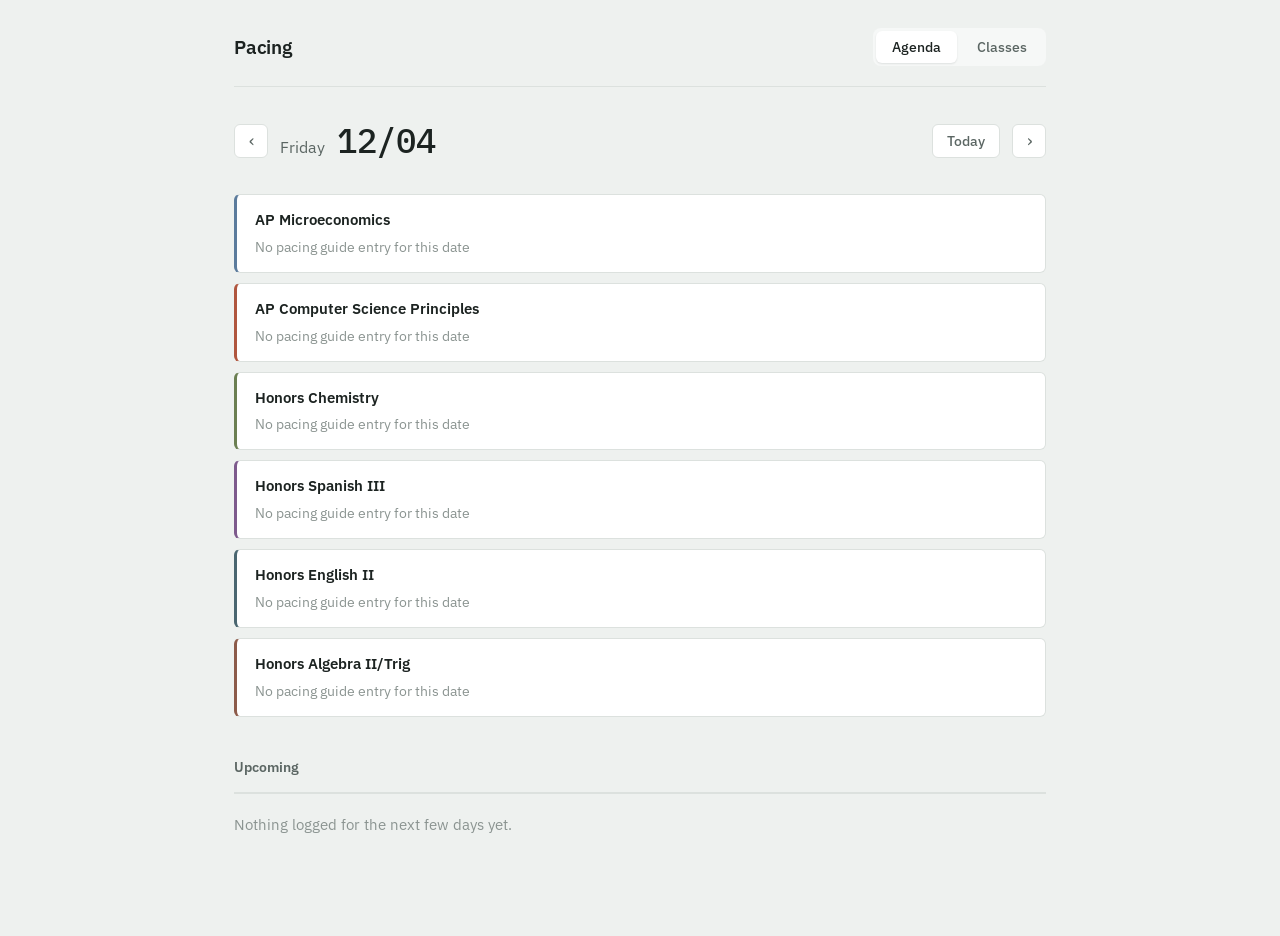
<file: pacing-agenda.html>
<!DOCTYPE html>
<!--
  Pacing — a homework agenda built from your class pacing guides.
  Single self-contained file: paste this whole thing into any static
  page/host (its own .html file, GitHub Pages, Netlify, a "custom code"
  block, etc.) and it works with no build step and no server.

  Data lives in the browser's localStorage, per-browser. If you want it
  on your phone too, use the Export/Import buttons on the Classes tab
  to move a backup file between devices.

  One optional dependency: Google Fonts (IBM Plex). If that CDN is
  blocked on wherever you host this, it falls back to system fonts
  automatically — nothing breaks.
-->
<html lang="en">
<head>
<meta charset="UTF-8" />
<meta name="viewport" content="width=device-width, initial-scale=1.0" />
<title>Pacing</title>
<link rel="preconnect" href="https://fonts.googleapis.com">
<link rel="preconnect" href="https://fonts.gstatic.com" crossorigin>
<link href="https://fonts.googleapis.com/css2?family=IBM+Plex+Mono:wght@400;500;600&family=IBM+Plex+Sans:wght@400;500;600;700&display=swap" rel="stylesheet">
<style>
  :root {
    --paper: #EEF1EF;
    --surface: #FFFFFF;
    --surface-2: #F6F8F7;
    --ink: #1C2321;
    --ink-soft: #5B6663;
    --ink-faint: #8B9491;
    --line: #DCE1DE;
    --line-strong: #C3CAC6;
    --accent: #2F5D4E;
    --accent-ink: #1F4438;
    --accent-soft: #E1EBE6;
    --highlight: #A8650E;
    --highlight-soft: #F6E6CC;
    --danger: #A3403A;
    --danger-soft: #F5E1DF;
    --radius: 6px;
    --shadow-modal: 0 16px 44px rgba(20, 30, 26, 0.20);
    --font-sans: 'IBM Plex Sans', -apple-system, BlinkMacSystemFont, 'Segoe UI', Helvetica, Arial, sans-serif;
    --font-mono: 'IBM Plex Mono', 'SFMono-Regular', Consolas, 'Liberation Mono', monospace;
  }

  * { box-sizing: border-box; }
  html, body {
    margin: 0; padding: 0;
    background: var(--paper);
    color: var(--ink);
    font-family: var(--font-sans);
    font-size: 15px;
    line-height: 1.5;
    -webkit-font-smoothing: antialiased;
  }
  button, input, textarea { font-family: inherit; font-size: inherit; color: inherit; }
  h1, h2, h3, p { margin: 0; }

  .app { max-width: 860px; margin: 0 auto; padding: 0 24px 72px; min-height: 100vh; }

  .topbar {
    display: flex; align-items: center; justify-content: space-between; flex-wrap: wrap; gap: 12px;
    padding: 28px 0 20px;
    border-bottom: 1px solid var(--line);
    margin-bottom: 28px;
  }
  .brand { font-weight: 600; font-size: 19px; letter-spacing: -0.01em; }

  .tabs { display: flex; gap: 4px; background: var(--surface-2); padding: 3px; border-radius: 8px; }
  .tab {
    border: none; background: transparent; padding: 7px 16px; border-radius: 6px;
    font-size: 14px; font-weight: 500; color: var(--ink-soft); cursor: pointer;
    transition: background 0.15s ease, color 0.15s ease;
  }
  .tab.active { background: var(--surface); color: var(--ink); box-shadow: 0 1px 2px rgba(20,30,26,0.10); }
  .tab:hover:not(.active) { color: var(--ink); }

  button:focus-visible, input:focus-visible, textarea:focus-visible, .day-card:focus-visible, .class-card:focus-visible {
    outline: 2px solid var(--accent); outline-offset: 2px;
  }

  .view { display: none; }
  .view.active { display: block; }

  /* ---- Date strip ---- */
  .date-strip { display: flex; align-items: center; gap: 12px; margin-bottom: 28px; }
  .icon-btn {
    width: 34px; height: 34px; border: 1px solid var(--line); background: var(--surface);
    border-radius: var(--radius); font-size: 18px; cursor: pointer;
    display: flex; align-items: center; justify-content: center; color: var(--ink-soft);
    flex-shrink: 0;
  }
  .icon-btn:hover { border-color: var(--line-strong); color: var(--ink); }

  .date-display { flex: 1; display: flex; align-items: baseline; gap: 12px; min-width: 0; flex-wrap: wrap; }
  .weekday { font-size: 16px; color: var(--ink-soft); }
  .datenum { font-family: var(--font-mono); font-size: 34px; font-weight: 500; letter-spacing: -0.01em; }

  .btn-ghost {
    border: 1px solid var(--line); background: var(--surface); padding: 7px 14px; border-radius: var(--radius);
    font-size: 13.5px; font-weight: 500; cursor: pointer; color: var(--ink-soft); white-space: nowrap;
  }
  .btn-ghost:hover { border-color: var(--line-strong); color: var(--ink); }

  .btn-primary {
    border: 1px solid var(--accent); background: var(--accent); color: #fff; padding: 8px 16px;
    border-radius: var(--radius); font-size: 13.5px; font-weight: 500; cursor: pointer; white-space: nowrap;
  }
  .btn-primary:hover { background: var(--accent-ink); border-color: var(--accent-ink); }

  .btn-danger {
    border: 1px solid var(--danger); background: transparent; color: var(--danger); padding: 7px 14px;
    border-radius: var(--radius); font-size: 13.5px; font-weight: 500; cursor: pointer;
  }
  .btn-danger:hover { background: var(--danger-soft); }

  /* ---- Agenda ---- */
  .agenda-list { display: flex; flex-direction: column; gap: 10px; margin-bottom: 40px; }

  .day-card {
    display: block; width: 100%; text-align: left; font: inherit; color: inherit;
    background: var(--surface); border: 1px solid var(--line); border-left: 3px solid var(--class-color, var(--accent));
    border-radius: var(--radius); padding: 14px 18px; cursor: pointer;
    transition: border-color 0.15s ease;
  }
  .day-card:hover { border-color: var(--line-strong); }
  .day-card-head { display: flex; align-items: center; justify-content: space-between; gap: 10px; margin-bottom: 6px; }
  .day-card-head-left { display: flex; align-items: center; gap: 8px; flex-wrap: wrap; min-width: 0; }
  .day-card-class { font-weight: 600; font-size: 14.5px; }
  .edit-hint { opacity: 0; font-size: 12px; color: var(--ink-faint); transition: opacity 0.15s ease; flex-shrink: 0; }
  .day-card:hover .edit-hint { opacity: 1; }
  .badge-note {
    background: var(--highlight-soft); color: var(--highlight); font-size: 12px; font-weight: 500;
    padding: 3px 9px; border-radius: 100px; white-space: nowrap;
  }
  .day-card-topic { color: var(--ink-soft); font-size: 14px; margin-bottom: 4px; }
  .day-card-hw { font-size: 14.5px; }
  .day-card-hw .label { color: var(--ink-faint); margin-right: 6px; }
  .day-card-empty { color: var(--ink-faint); font-size: 14px; }

  .section-heading { font-size: 14px; font-weight: 600; color: var(--ink-soft); margin: 0 0 14px; }

  .upcoming-list { display: flex; flex-direction: column; border-top: 1px solid var(--line); }
  .upcoming-row {
    display: grid; grid-template-columns: 84px 1fr; gap: 16px; padding: 12px 0;
    border-bottom: 1px solid var(--line); font-size: 14px;
  }
  .upcoming-date { font-family: var(--font-mono); color: var(--ink-soft); font-size: 13px; padding-top: 1px; }
  .upcoming-items { display: flex; flex-direction: column; gap: 6px; }
  .upcoming-item { display: flex; gap: 8px; align-items: baseline; flex-wrap: wrap; }
  .upcoming-item .dot { width: 7px; height: 7px; border-radius: 50%; flex-shrink: 0; }
  .upcoming-item .cls { color: var(--ink-soft); font-size: 13px; }

  .empty-state { padding: 28px 0; color: var(--ink-faint); }
  .empty-state.bordered { border-top: 1px solid var(--line); padding-top: 20px; }
  button.link { color: var(--accent); background: none; border: none; padding: 0; cursor: pointer; text-decoration: underline; font-size: inherit; }

  /* ---- Classes ---- */
  .classes-header { display: flex; align-items: center; justify-content: space-between; margin-bottom: 20px; flex-wrap: wrap; gap: 12px; }
  .page-title { font-size: 20px; font-weight: 600; }
  .classes-actions { display: flex; gap: 8px; flex-wrap: wrap; }

  .class-grid { display: grid; grid-template-columns: repeat(auto-fill, minmax(210px, 1fr)); gap: 12px; }
  .class-card {
    background: var(--surface); border: 1px solid var(--line); border-left: 3px solid var(--class-color, var(--accent));
    border-radius: var(--radius); padding: 16px; cursor: pointer; text-align: left; font: inherit; color: inherit;
  }
  .class-card:hover { border-color: var(--line-strong); }
  .class-card-name { font-weight: 600; font-size: 15px; margin-bottom: 4px; word-break: break-word; }
  .class-card-meta { font-size: 12.5px; color: var(--ink-faint); }
  .add-class-card {
    border: 1px dashed var(--line-strong); background: transparent; border-radius: var(--radius);
    display: flex; align-items: center; justify-content: center; color: var(--ink-soft);
    font-size: 14px; font-weight: 500; cursor: pointer; min-height: 74px;
  }
  .add-class-card:hover { border-color: var(--accent); color: var(--accent); }

  /* ---- Modal ---- */
  .modal-overlay {
    position: fixed; inset: 0; background: rgba(20, 30, 26, 0.35);
    display: flex; align-items: flex-start; justify-content: center;
    padding: 40px 16px; overflow-y: auto; z-index: 100;
  }
  .modal-overlay[hidden] { display: none; }
  .modal {
    background: var(--surface); border-radius: 10px; box-shadow: var(--shadow-modal);
    width: 100%; max-width: 720px; padding: 22px 26px 26px;
  }
  .modal-small { max-width: 400px; }

  .modal-head { display: flex; align-items: flex-start; justify-content: space-between; gap: 12px; margin-bottom: 4px; }
  .modal-title-row { display: flex; align-items: center; gap: 10px; flex: 1; min-width: 0; }
  .class-name-input {
    font-size: 18px; font-weight: 600; border: 1px solid transparent; background: transparent;
    padding: 4px 6px; border-radius: 5px; width: 100%; min-width: 0;
  }
  .class-name-input:hover, .class-name-input:focus { border-color: var(--line); background: var(--surface-2); }

  .color-swatch {
    width: 22px; height: 22px; border-radius: 50%; border: none; cursor: pointer; flex-shrink: 0;
    background: var(--class-color); box-shadow: 0 0 0 1px var(--line-strong);
  }
  .color-picker { display: flex; gap: 8px; flex-wrap: wrap; padding: 10px 0 6px 32px; }
  .color-picker[hidden] { display: none; }
  .color-picker .dot { width: 22px; height: 22px; border-radius: 50%; cursor: pointer; border: 2px solid transparent; padding: 0; }
  .color-picker .dot.selected { border-color: var(--ink); }

  .close-x { background: none; border: none; font-size: 20px; color: var(--ink-faint); cursor: pointer; padding: 2px 4px; line-height: 1; }
  .close-x:hover { color: var(--ink); }

  .field-label { font-size: 13px; font-weight: 500; color: var(--ink-soft); margin: 16px 0 6px; }
  .field-hint { font-size: 12px; color: var(--ink-faint); margin: 8px 0 0; }

  textarea.paste-box {
    width: 100%; min-height: 96px; border: 1px solid var(--line); border-radius: var(--radius);
    padding: 10px 12px; font-family: var(--font-mono); font-size: 12.5px; line-height: 1.55; resize: vertical;
  }
  textarea.paste-box:focus { border-color: var(--accent); outline: none; }

  .parse-row { display: flex; justify-content: flex-end; margin-top: 8px; }

  .entries-block { margin-top: 20px; border-top: 1px solid var(--line); padding-top: 16px; }
  .entries-head { margin-bottom: 10px; }
  .entries-head h3 { font-size: 14px; font-weight: 600; }

  .entries-table-wrap { max-height: 320px; overflow-y: auto; border: 1px solid var(--line); border-radius: var(--radius); }
  .entries-table-head, .entry-row {
    display: grid; grid-template-columns: 136px 1fr 1fr 120px 28px; gap: 8px; align-items: center;
  }
  .entries-table-head {
    padding: 8px 8px; font-size: 11.5px; font-weight: 600; color: var(--ink-faint);
    border-bottom: 1px solid var(--line); background: var(--surface-2); position: sticky; top: 0;
  }
  .entry-row { padding: 6px 8px; border-bottom: 1px solid var(--line); }
  .entry-row:last-of-type { border-bottom: none; }
  .entry-row.new-row { animation: highlightRow 1.6s ease; }
  @keyframes highlightRow { 0% { background: var(--accent-soft); } 100% { background: transparent; } }
  .entry-row input {
    border: 1px solid transparent; background: transparent; padding: 5px 6px; border-radius: 4px;
    font-size: 13px; width: 100%; min-width: 0;
  }
  .entry-row input:hover { background: var(--surface-2); }
  .entry-row input:focus { background: var(--surface); border-color: var(--accent); outline: none; }
  .entry-row input[type="date"] { font-family: var(--font-mono); font-size: 12px; padding: 5px 2px; }
  .entry-row .row-delete { background: none; border: none; color: var(--ink-faint); cursor: pointer; font-size: 15px; padding: 4px; }
  .entry-row .row-delete:hover { color: var(--danger); }

  .add-entry-row { padding: 10px 8px; }
  .add-entry-row button { font-size: 13px; color: var(--accent); background: none; border: none; cursor: pointer; font-weight: 500; padding: 4px 0; }
  .add-entry-row button:hover { text-decoration: underline; }

  .modal-footer { display: flex; justify-content: space-between; align-items: center; gap: 12px; margin-top: 22px; padding-top: 16px; border-top: 1px solid var(--line); }

  .confirm-text { font-size: 14.5px; margin-bottom: 20px; }
  .confirm-actions { display: flex; justify-content: flex-end; gap: 10px; }

  @media (max-width: 640px) {
    .app { padding: 0 16px 56px; }
    .topbar { padding: 20px 0 16px; }
    .datenum { font-size: 26px; }
    .entries-table-head { display: none; }
    .entry-row { grid-template-columns: 1fr; gap: 4px; padding: 10px 34px 10px 8px; position: relative; }
    .entry-row .row-delete { position: absolute; top: 6px; right: 4px; }
    .entry-row input { border: 1px solid var(--line); margin-bottom: 2px; }
    .entry-row input[type="date"] { max-width: 160px; }
    .color-picker { padding-left: 0; }
  }

  @media (prefers-reduced-motion: reduce) {
    * { transition: none !important; animation: none !important; }
  }
</style>
</head>
<body>
<noscript><div style="padding:40px;text-align:center;color:#5B6663;">This tool needs JavaScript enabled to work.</div></noscript>

<div class="app">
  <header class="topbar">
    <div class="brand">Pacing</div>
    <nav class="tabs" role="tablist">
      <button class="tab active" data-tab="agenda" role="tab" aria-selected="true">Agenda</button>
      <button class="tab" data-tab="classes" role="tab" aria-selected="false">Classes</button>
    </nav>
  </header>

  <main>
    <section id="view-agenda" class="view active">
      <div class="date-strip">
        <button id="prevDay" class="icon-btn" aria-label="Previous day">‹</button>
        <div class="date-display">
          <span class="weekday" id="weekdayLabel"></span>
          <span class="datenum" id="dateNumLabel"></span>
        </div>
        <button id="todayBtn" class="btn-ghost">Today</button>
        <button id="nextDay" class="icon-btn" aria-label="Next day">›</button>
      </div>

      <div id="agendaList" class="agenda-list"></div>

      <h2 class="section-heading">Upcoming</h2>
      <div id="upcomingList" class="upcoming-list"></div>
    </section>

    <section id="view-classes" class="view">
      <div class="classes-header">
        <h1 class="page-title">Your classes</h1>
        <div class="classes-actions">
          <button id="exportBtn" class="btn-ghost">Export</button>
          <button id="importBtn" class="btn-ghost">Import</button>
          <input type="file" id="importFile" accept="application/json" hidden />
          <button id="addClassBtn" class="btn-primary">Add class</button>
        </div>
      </div>
      <div id="classGrid" class="class-grid"></div>
    </section>
  </main>
</div>

<div id="modalOverlay" class="modal-overlay" hidden>
  <div class="modal" tabindex="-1"></div>
</div>

<div id="confirmOverlay" class="modal-overlay" hidden>
  <div class="modal modal-small" role="alertdialog" aria-modal="true"></div>
</div>

<script>
(function () {
  'use strict';

  /* ============ Storage ============ */
  var STORAGE_KEY = 'pacingAgendaData_v1';
  var memoryFallback = null;
  var usingLocalStorage = (function () {
    try {
      var t = '__pacing_test__';
      window.localStorage.setItem(t, '1');
      window.localStorage.removeItem(t);
      return true;
    } catch (e) { return false; }
  })();

  function loadData() {
    var raw = null;
    if (usingLocalStorage) {
      try { raw = window.localStorage.getItem(STORAGE_KEY); } catch (e) { raw = null; }
    } else {
      raw = memoryFallback;
    }
    if (!raw) return null;
    try { return JSON.parse(raw); } catch (e) { return null; }
  }

  function saveData(data) {
    var raw = JSON.stringify(data);
    if (usingLocalStorage) {
      try { window.localStorage.setItem(STORAGE_KEY, raw); }
      catch (e) { usingLocalStorage = false; memoryFallback = raw; }
    } else {
      memoryFallback = raw;
    }
  }

  function uid() {
    return Math.random().toString(36).slice(2, 10) + Date.now().toString(36).slice(-4);
  }

  var PALETTE = ['#5B7B9C', '#B0563E', '#6B7F52', '#7D5A8C', '#4A6670', '#8C5B4A', '#5C6B8C', '#9C6B7D'];

  function seedData() {
    var names = [
      'AP Microeconomics',
      'AP Computer Science Principles',
      'Honors Chemistry',
      'Honors Spanish III',
      'Honors English II',
      'Honors Algebra II/Trig'
    ];
    return {
      classes: names.map(function (name, i) {
        return { id: uid(), name: name, color: PALETTE[i % PALETTE.length], entries: [] };
      })
    };
  }

  var state = loadData();
  if (!state || !Array.isArray(state.classes)) state = seedData();

  function persist() { saveData(state); }

  /* ============ Date utils ============ */
  function pad2(n) { return String(n).padStart(2, '0'); }
  function isoLocal(d) { return d.getFullYear() + '-' + pad2(d.getMonth() + 1) + '-' + pad2(d.getDate()); }
  function parseIso(iso) {
    var parts = iso.split('-').map(Number);
    return new Date(parts[0], parts[1] - 1, parts[2]);
  }
  function addDays(iso, n) {
    var d = parseIso(iso);
    d.setDate(d.getDate() + n);
    return isoLocal(d);
  }
  var WEEKDAYS = ['Sunday', 'Monday', 'Tuesday', 'Wednesday', 'Thursday', 'Friday', 'Saturday'];
  function formatWeekday(iso) { return WEEKDAYS[parseIso(iso).getDay()]; }
  function formatBig(iso) { var d = parseIso(iso); return pad2(d.getMonth() + 1) + '/' + pad2(d.getDate()); }
  function formatUpcomingDate(iso) {
    var d = parseIso(iso);
    return WEEKDAYS[d.getDay()].slice(0, 3) + ' ' + pad2(d.getMonth() + 1) + '/' + pad2(d.getDate());
  }

  var currentDate = isoLocal(new Date());

  /* ============ Parsing engine ============ */
  var MONTHS = {
    jan: 0, january: 0, feb: 1, february: 1, mar: 2, march: 2, apr: 3, april: 3,
    may: 4, jun: 5, june: 5, jul: 6, july: 6, aug: 7, august: 7,
    sep: 8, sept: 8, september: 8, oct: 9, october: 9, nov: 10, november: 10, dec: 11, december: 11
  };
  var DAYNAME_RE = /^(mon|tue|tues|wed|weds|thu|thur|thurs|fri|sat|sun)[a-z]*\.?,?\s*[-\u2013\u2014:]?\s*/i;
  var EDGE_PUNCT_RE = /^[\s\-\u2013\u2014:,.]+|[\s\-\u2013\u2014:,.]+$/g;

  function schoolYearAnchor() {
    var today = new Date();
    var m = today.getMonth(); // 0-indexed
    return m >= 6 ? today.getFullYear() : today.getFullYear() - 1;
  }
  function inferYear(month0) {
    var startYear = schoolYearAnchor();
    return month0 >= 6 ? startYear : startYear + 1;
  }

  function extractDate(raw) {
    var s = raw.trim().replace(DAYNAME_RE, '');
    var m, d, rest;

    m = s.match(/\b(\d{4})-(\d{1,2})-(\d{1,2})\b/);
    if (m) {
      d = new Date(+m[1], +m[2] - 1, +m[3]);
      if (!isNaN(d)) {
        rest = (s.slice(0, m.index) + s.slice(m.index + m[0].length)).replace(EDGE_PUNCT_RE, '');
        return { iso: isoLocal(d), rest: rest };
      }
    }

    m = s.match(/\b(\d{1,2})\/(\d{1,2})(?:\/(\d{2,4}))?\b/);
    if (m) {
      var year = m[3] ? (m[3].length === 2 ? 2000 + (+m[3]) : +m[3]) : inferYear(+m[1] - 1);
      d = new Date(year, +m[1] - 1, +m[2]);
      if (!isNaN(d)) {
        rest = (s.slice(0, m.index) + s.slice(m.index + m[0].length)).replace(EDGE_PUNCT_RE, '');
        return { iso: isoLocal(d), rest: rest };
      }
    }

    m = s.match(/\b(jan(?:uary)?|feb(?:ruary)?|mar(?:ch)?|apr(?:il)?|may|jun(?:e)?|jul(?:y)?|aug(?:ust)?|sep(?:t)?(?:ember)?|oct(?:ober)?|nov(?:ember)?|dec(?:ember)?)\.?\s+(\d{1,2})(?:st|nd|rd|th)?(?:,?\s*(\d{4}))?\b/i);
    if (m) {
      var month0 = MONTHS[m[1].toLowerCase()];
      var year2 = m[3] ? +m[3] : inferYear(month0);
      d = new Date(year2, month0, +m[2]);
      if (!isNaN(d)) {
        rest = (s.slice(0, m.index) + s.slice(m.index + m[0].length)).replace(EDGE_PUNCT_RE, '');
        return { iso: isoLocal(d), rest: rest };
      }
    }

    return null;
  }

  function splitColumns(line) {
    if (line.indexOf('\t') !== -1) {
      return line.split('\t').map(function (c) { return c.trim(); });
    }
    if (line.indexOf('|') !== -1) {
      var parts = line.split('|').map(function (c) { return c.trim(); });
      while (parts.length > 1 && parts[0] === '') parts.shift();
      while (parts.length > 1 && parts[parts.length - 1] === '') parts.pop();
      return parts;
    }
    var multi = line.split(/\s{2,}/).map(function (c) { return c.trim(); }).filter(function (c) { return c.length; });
    if (multi.length > 1) return multi;
    return [line.trim()];
  }

  function rowToEntry(cols) {
    if (cols.length === 1) {
      var found1 = extractDate(cols[0]);
      if (found1) return { id: uid(), date: found1.iso, topic: found1.rest, homework: '', note: '' };
      return { id: uid(), date: '', topic: cols[0], homework: '', note: '' };
    }
    var found = extractDate(cols[0]);
    var rest;
    var date = '';
    if (found) {
      date = found.iso;
      rest = found.rest ? [found.rest].concat(cols.slice(1)) : cols.slice(1);
    } else {
      rest = cols.slice(0);
    }
    var topic = rest[0] || '';
    var homework = rest.slice(1).join('; ') || '';
    return { id: uid(), date: date, topic: topic, homework: homework, note: '' };
  }

  function parsePastedGuide(text) {
    var lines = text.split('\n').map(function (l) { return l.trim(); }).filter(function (l) { return l.length > 0; });
    return lines.map(function (line) { return rowToEntry(splitColumns(line)); });
  }

  /* ============ Small helpers ============ */
  function escapeHtml(str) {
    var div = document.createElement('div');
    div.textContent = str == null ? '' : String(str);
    return div.innerHTML;
  }
  function escapeAttr(str) {
    return String(str == null ? '' : str)
      .replace(/&/g, '&amp;').replace(/"/g, '&quot;').replace(/</g, '&lt;').replace(/>/g, '&gt;');
  }
  function nextColor() {
    var used = state.classes.map(function (c) { return c.color; });
    var avail = PALETTE.filter(function (c) { return used.indexOf(c) === -1; });
    return avail.length ? avail[0] : PALETTE[state.classes.length % PALETTE.length];
  }

  /* ============ Agenda rendering ============ */
  var weekdayLabel = document.getElementById('weekdayLabel');
  var dateNumLabel = document.getElementById('dateNumLabel');
  var agendaList = document.getElementById('agendaList');
  var upcomingList = document.getElementById('upcomingList');

  function renderAgenda() {
    weekdayLabel.textContent = formatWeekday(currentDate);
    dateNumLabel.textContent = formatBig(currentDate);
    agendaList.innerHTML = '';

    if (state.classes.length === 0) {
      var empty = document.createElement('div');
      empty.className = 'empty-state';
      empty.innerHTML = 'No classes yet. <button class="link" id="emptyAddClass">Add your first class</button> to start logging pacing guides.';
      agendaList.appendChild(empty);
      var emptyBtn = document.getElementById('emptyAddClass');
      if (emptyBtn) emptyBtn.addEventListener('click', openNewClassModal);
    } else {
      state.classes.forEach(function (cls) {
        var entry = cls.entries.find(function (e) { return e.date === currentDate; });
        var card = document.createElement('button');
        card.type = 'button';
        card.className = 'day-card';
        card.style.setProperty('--class-color', cls.color);

        var noteBadge = entry && entry.note ? '<span class="badge-note">' + escapeHtml(entry.note) + '</span>' : '';
        var body;
        if (entry && (entry.topic || entry.homework)) {
          body = (entry.topic ? '<div class="day-card-topic">' + escapeHtml(entry.topic) + '</div>' : '') +
            '<div class="day-card-hw">' +
            (entry.homework
              ? '<span class="label">Homework</span>' + escapeHtml(entry.homework)
              : '<span class="day-card-empty">No homework logged</span>') +
            '</div>';
        } else {
          body = '<div class="day-card-empty">No pacing guide entry for this date</div>';
        }

        card.innerHTML =
          '<div class="day-card-head">' +
          '<div class="day-card-head-left">' +
          '<span class="day-card-class">' + escapeHtml(cls.name || 'Untitled class') + '</span>' +
          noteBadge +
          '</div>' +
          '<span class="edit-hint">Edit</span>' +
          '</div>' + body;

        card.addEventListener('click', function () { openClassModal(cls.id); });
        agendaList.appendChild(card);
      });
    }

    renderUpcoming();
  }

  function renderUpcoming() {
    upcomingList.innerHTML = '';
    var any = false;
    for (var i = 1; i <= 6; i++) {
      var iso = addDays(currentDate, i);
      var items = [];
      state.classes.forEach(function (cls) {
        var entry = cls.entries.find(function (e) { return e.date === iso; });
        if (entry && (entry.topic || entry.homework || entry.note)) items.push({ cls: cls, entry: entry });
      });
      if (items.length === 0) continue;
      any = true;
      var row = document.createElement('div');
      row.className = 'upcoming-row';
      var itemsHtml = items.map(function (it) {
        return '<div class="upcoming-item">' +
          '<span class="dot" style="background:' + it.cls.color + '"></span>' +
          '<span class="cls">' + escapeHtml(it.cls.name || 'Untitled class') + ':</span>' +
          '<span>' + escapeHtml(it.entry.homework || it.entry.topic || '') + '</span>' +
          (it.entry.note ? '<span class="badge-note">' + escapeHtml(it.entry.note) + '</span>' : '') +
          '</div>';
      }).join('');
      row.innerHTML = '<div class="upcoming-date">' + formatUpcomingDate(iso) + '</div><div class="upcoming-items">' + itemsHtml + '</div>';
      upcomingList.appendChild(row);
    }
    if (!any) {
      upcomingList.innerHTML = '<div class="empty-state bordered">Nothing logged for the next few days yet.</div>';
    }
  }

  /* ============ Date nav + tabs ============ */
  document.getElementById('prevDay').addEventListener('click', function () { currentDate = addDays(currentDate, -1); renderAgenda(); });
  document.getElementById('nextDay').addEventListener('click', function () { currentDate = addDays(currentDate, 1); renderAgenda(); });
  document.getElementById('todayBtn').addEventListener('click', function () { currentDate = isoLocal(new Date()); renderAgenda(); });

  document.querySelectorAll('.tab').forEach(function (tab) {
    tab.addEventListener('click', function () {
      document.querySelectorAll('.tab').forEach(function (t) { t.classList.remove('active'); t.setAttribute('aria-selected', 'false'); });
      tab.classList.add('active'); tab.setAttribute('aria-selected', 'true');
      document.querySelectorAll('.view').forEach(function (v) { v.classList.remove('active'); });
      document.getElementById('view-' + tab.dataset.tab).classList.add('active');
      if (tab.dataset.tab === 'classes') renderClasses();
    });
  });

  /* ============ Classes grid ============ */
  var classGrid = document.getElementById('classGrid');

  function renderClasses() {
    classGrid.innerHTML = '';
    state.classes.forEach(function (cls) {
      var card = document.createElement('button');
      card.type = 'button';
      card.className = 'class-card';
      card.style.setProperty('--class-color', cls.color);
      var withDates = cls.entries.filter(function (e) { return e.date; }).length;
      card.innerHTML =
        '<div class="class-card-name">' + escapeHtml(cls.name || 'Untitled class') + '</div>' +
        '<div class="class-card-meta">' + withDates + (withDates === 1 ? ' entry logged' : ' entries logged') + '</div>';
      card.addEventListener('click', function () { openClassModal(cls.id); });
      classGrid.appendChild(card);
    });
    var addCard = document.createElement('button');
    addCard.type = 'button';
    addCard.className = 'add-class-card';
    addCard.textContent = '+ Add class';
    addCard.addEventListener('click', openNewClassModal);
    classGrid.appendChild(addCard);
  }

  document.getElementById('addClassBtn').addEventListener('click', openNewClassModal);

  /* ============ Class edit modal ============ */
  var modalOverlay = document.getElementById('modalOverlay');
  var modalEl = modalOverlay.querySelector('.modal');
  var editingClassId = null;

  function openNewClassModal() {
    var cls = { id: uid(), name: '', color: nextColor(), entries: [] };
    state.classes.push(cls);
    editingClassId = cls.id;
    persist();
    renderModal();
    modalOverlay.hidden = false;
    requestAnimationFrame(function () {
      var nameInput = modalEl.querySelector('.class-name-input');
      if (nameInput) nameInput.focus();
    });
  }

  function openClassModal(id) {
    editingClassId = id;
    renderModal();
    modalOverlay.hidden = false;
    modalEl.focus();
  }

  function closeModal() {
    var cls = state.classes.find(function (c) { return c.id === editingClassId; });
    if (cls && !cls.name.trim() && cls.entries.length === 0) {
      state.classes = state.classes.filter(function (c) { return c.id !== editingClassId; });
      persist();
    }
    modalOverlay.hidden = true;
    editingClassId = null;
    renderClasses();
    renderAgenda();
  }

  function renderModal() {
    var cls = state.classes.find(function (c) { return c.id === editingClassId; });
    if (!cls) return;

    var colorDots = PALETTE.map(function (c) {
      return '<button type="button" class="dot' + (c === cls.color ? ' selected' : '') + '" data-color="' + c + '" style="background:' + c + '" aria-label="Set class color to ' + c + '"></button>';
    }).join('');

    modalEl.innerHTML =
      '<div class="modal-head">' +
      '<div class="modal-title-row">' +
      '<button type="button" class="color-swatch" id="colorToggle" style="--class-color:' + cls.color + '" aria-label="Change class color"></button>' +
      '<input type="text" class="class-name-input" id="classNameInput" placeholder="Class name" value="' + escapeAttr(cls.name) + '" />' +
      '</div>' +
      '<button type="button" class="close-x" id="closeModalBtn" aria-label="Close">&times;</button>' +
      '</div>' +
      '<div id="colorPicker" class="color-picker" hidden>' + colorDots + '</div>' +

      '<p class="field-label">Paste your pacing guide</p>' +
      '<textarea class="paste-box" id="pasteBox" placeholder="Paste rows from your syllabus or pacing guide — works best copied straight from a spreadsheet or table (tab- or pipe-separated), one entry per line, e.g.:&#10;9/8&#9;Kinematics review&#9;Problems 1-10&#10;9/9&#9;Intro to forces&#9;Read Ch. 4"></textarea>' +
      '<div class="parse-row"><button type="button" class="btn-primary" id="parseBtn">Parse &amp; add rows</button></div>' +

      '<div class="entries-block">' +
      '<div class="entries-head"><h3>Entries (' + cls.entries.length + ')</h3></div>' +
      '<div class="entries-table-wrap">' +
      '<div class="entries-table-head"><span>Date</span><span>Topic</span><span>Homework</span><span>Note</span><span></span></div>' +
      '<div id="entryRows"></div>' +
      '<div class="add-entry-row"><button type="button" id="addEntryBtn">+ Add entry</button></div>' +
      '</div>' +
      '<p class="field-hint">Notes show up as a badge on the agenda — try things like &quot;Flipped,&quot; &quot;Quiz,&quot; or &quot;No school.&quot;</p>' +
      '</div>' +

      '<div class="modal-footer">' +
      '<button type="button" class="btn-danger" id="deleteClassBtn">Delete class</button>' +
      '<button type="button" class="btn-primary" id="doneBtn">Done</button>' +
      '</div>';

    renderEntryRows(cls);
    wireModalEvents(cls);
  }

  function sortedEntries(cls) {
    return cls.entries.slice().sort(function (a, b) { return (a.date || '').localeCompare(b.date || ''); });
  }

  function renderEntryRows(cls, highlightIds) {
    var container = modalEl.querySelector('#entryRows');
    var sorted = sortedEntries(cls);
    container.innerHTML = '';
    sorted.forEach(function (entry) {
      var row = document.createElement('div');
      row.className = 'entry-row' + (highlightIds && highlightIds.has(entry.id) ? ' new-row' : '');
      row.innerHTML =
        '<input type="date" value="' + escapeAttr(entry.date) + '" data-field="date" data-id="' + entry.id + '" aria-label="Date" />' +
        '<input type="text" value="' + escapeAttr(entry.topic) + '" placeholder="Topic" data-field="topic" data-id="' + entry.id + '" aria-label="Topic" />' +
        '<input type="text" value="' + escapeAttr(entry.homework) + '" placeholder="Homework" data-field="homework" data-id="' + entry.id + '" aria-label="Homework" />' +
        '<input type="text" value="' + escapeAttr(entry.note) + '" placeholder="Note" data-field="note" data-id="' + entry.id + '" aria-label="Note" />' +
        '<button type="button" class="row-delete" data-id="' + entry.id + '" aria-label="Delete entry">&times;</button>';
      container.appendChild(row);
    });
  }

  function updateEntriesCount(cls) {
    var h3 = modalEl.querySelector('.entries-head h3');
    if (h3) h3.textContent = 'Entries (' + cls.entries.length + ')';
  }

  function rewireEntryRowEvents(cls) {
    var container = modalEl.querySelector('#entryRows');
    container.querySelectorAll('input').forEach(function (input) {
      input.addEventListener('input', function () {
        var entry = cls.entries.find(function (e) { return e.id === input.dataset.id; });
        if (!entry) return;
        entry[input.dataset.field] = input.value;
        persist();
      });
      if (input.dataset.field === 'date') {
        input.addEventListener('change', function () {
          renderEntryRows(cls);
          rewireEntryRowEvents(cls);
        });
      }
    });
    container.querySelectorAll('.row-delete').forEach(function (btn) {
      btn.addEventListener('click', function () {
        var idx = cls.entries.findIndex(function (e) { return e.id === btn.dataset.id; });
        if (idx === -1) return;
        cls.entries.splice(idx, 1);
        persist();
        updateEntriesCount(cls);
        renderEntryRows(cls);
        rewireEntryRowEvents(cls);
      });
    });
  }

  function wireModalEvents(cls) {
    modalEl.querySelector('#closeModalBtn').addEventListener('click', closeModal);
    modalEl.querySelector('#doneBtn').addEventListener('click', closeModal);

    modalEl.querySelector('#colorToggle').addEventListener('click', function () {
      var picker = modalEl.querySelector('#colorPicker');
      picker.hidden = !picker.hidden;
    });
    modalEl.querySelectorAll('#colorPicker .dot').forEach(function (dot) {
      dot.addEventListener('click', function () {
        cls.color = dot.dataset.color;
        persist();
        renderModal();
      });
    });

    var nameInput = modalEl.querySelector('#classNameInput');
    nameInput.addEventListener('input', function () {
      cls.name = nameInput.value;
      persist();
    });

    modalEl.querySelector('#parseBtn').addEventListener('click', function () {
      var box = modalEl.querySelector('#pasteBox');
      var text = box.value;
      if (!text.trim()) return;
      var newEntries = parsePastedGuide(text);
      if (newEntries.length === 0) return;
      cls.entries.push.apply(cls.entries, newEntries);
      persist();
      box.value = '';
      updateEntriesCount(cls);
      var ids = new Set(newEntries.map(function (e) { return e.id; }));
      renderEntryRows(cls, ids);
      rewireEntryRowEvents(cls);
    });

    modalEl.querySelector('#addEntryBtn').addEventListener('click', function () {
      var entry = { id: uid(), date: currentDate, topic: '', homework: '', note: '' };
      cls.entries.push(entry);
      persist();
      updateEntriesCount(cls);
      renderEntryRows(cls, new Set([entry.id]));
      rewireEntryRowEvents(cls);
    });

    modalEl.querySelector('#deleteClassBtn').addEventListener('click', function () {
      confirmAction('Delete "' + (cls.name || 'this class') + '"? This removes all ' + cls.entries.length + ' logged ' + (cls.entries.length === 1 ? 'entry' : 'entries') + '.', function () {
        state.classes = state.classes.filter(function (c) { return c.id !== cls.id; });
        persist();
        modalOverlay.hidden = true;
        editingClassId = null;
        renderClasses();
        renderAgenda();
      });
    });

    rewireEntryRowEvents(cls);
  }

  modalOverlay.addEventListener('click', function (e) { if (e.target === modalOverlay) closeModal(); });

  /* ============ Confirm dialog ============ */
  var confirmOverlay = document.getElementById('confirmOverlay');
  var confirmEl = confirmOverlay.querySelector('.modal');

  function confirmAction(message, onConfirm) {
    confirmEl.innerHTML =
      '<p class="confirm-text">' + escapeHtml(message) + '</p>' +
      '<div class="confirm-actions">' +
      '<button type="button" class="btn-ghost" id="confirmCancel">Cancel</button>' +
      '<button type="button" class="btn-danger" id="confirmOk">Delete</button>' +
      '</div>';
    confirmOverlay.hidden = false;
    confirmEl.querySelector('#confirmCancel').addEventListener('click', function () { confirmOverlay.hidden = true; });
    confirmEl.querySelector('#confirmOk').addEventListener('click', function () { confirmOverlay.hidden = true; onConfirm(); });
  }
  confirmOverlay.addEventListener('click', function (e) { if (e.target === confirmOverlay) confirmOverlay.hidden = true; });

  document.addEventListener('keydown', function (e) {
    if (e.key === 'Escape') {
      if (!confirmOverlay.hidden) confirmOverlay.hidden = true;
      else if (!modalOverlay.hidden) closeModal();
    }
  });

  /* ============ Export / Import ============ */
  document.getElementById('exportBtn').addEventListener('click', function () {
    var blob = new Blob([JSON.stringify(state, null, 2)], { type: 'application/json' });
    var url = URL.createObjectURL(blob);
    var a = document.createElement('a');
    a.href = url;
    a.download = 'pacing-guide-backup-' + isoLocal(new Date()) + '.json';
    document.body.appendChild(a);
    a.click();
    document.body.removeChild(a);
    URL.revokeObjectURL(url);
  });

  document.getElementById('importBtn').addEventListener('click', function () {
    document.getElementById('importFile').click();
  });
  document.getElementById('importFile').addEventListener('change', function (e) {
    var file = e.target.files[0];
    if (!file) return;
    var reader = new FileReader();
    reader.onload = function () {
      try {
        var parsed = JSON.parse(reader.result);
        if (!parsed || !Array.isArray(parsed.classes)) throw new Error('bad format');
        confirmAction('Import this file? It will replace all classes currently in the app.', function () {
          state = parsed;
          persist();
          renderClasses();
          renderAgenda();
        });
      } catch (err) {
        window.alert('Could not read that file — make sure it\'s a backup exported from this app.');
      }
    };
    reader.readAsText(file);
    e.target.value = '';
  });

  /* ============ Init ============ */
  renderAgenda();
})();
</script>
</body>
</html>
</file>
